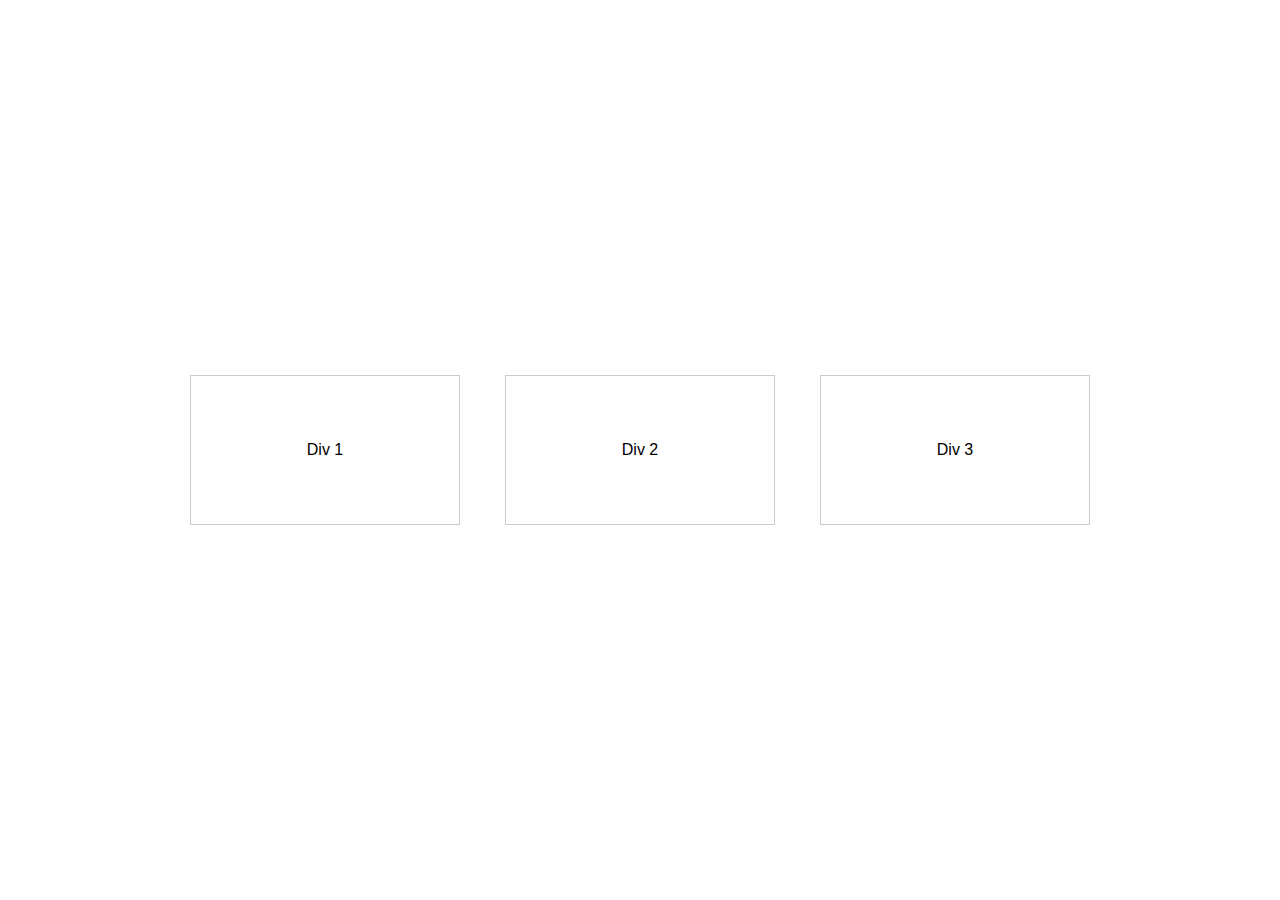
<file: 3divs/index.html>
<!DOCTYPE html>
<html lang="en">
<head>
  <meta charset="UTF-8">
  <meta name="viewport" content="width=device-width, initial-scale=1.0">
  <title>Centered Divs</title>
  <style>
    body {
      font-family: Arial, sans-serif;
      display: flex;
      justify-content: center;
      align-items: center;
      height: 100vh;
      margin: 0;
    }

    .container {
      display: flex;
      justify-content: space-between;
      width: 90%;
      max-width: 900px;
    }

    .box {
      display: flex;
      justify-content: center;
      align-items: center;
      flex-basis: 30%; 
      height: 150px; 
      border: 1px solid #ccc;
      box-sizing: border-box;
    }

    .box p {
      margin: 0;
    }
  </style>
</head>
<body>
  <div class="container">
    <div class="box">
      <p>Div 1</p>
    </div>
    <div class="box">
      <p>Div 2</p>
    </div>
    <div class="box">
      <p>Div 3</p>
    </div>
  </div>
</body>
</html>
</file>
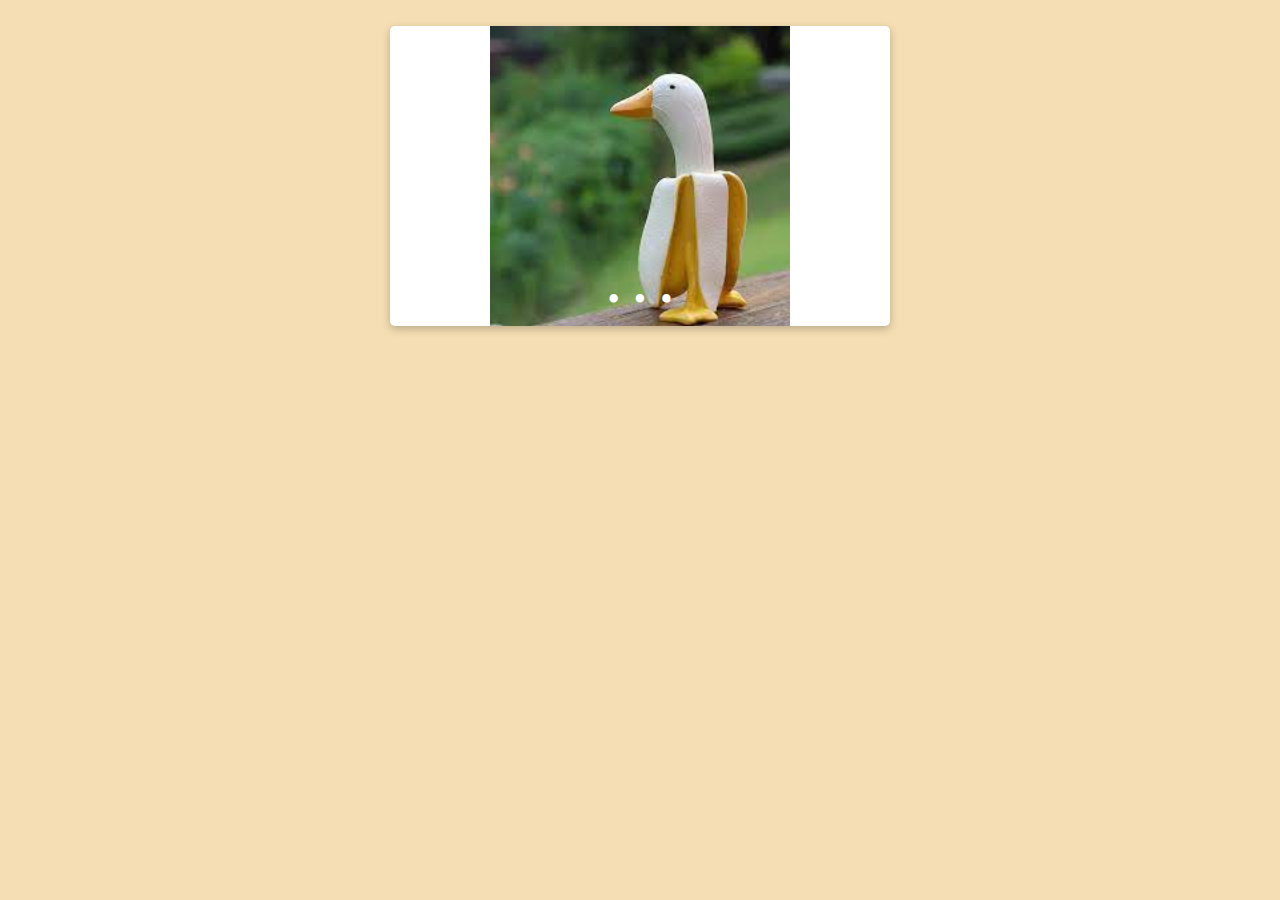
<file: 73_carrousel/index.html>
<!DOCTYPE html>
<html lang="en">
<head>
    <meta charset="UTF-8">
    <meta name="viewport" content="width=device-width, initial-scale=1.0">
    <title>Document</title>
    <link rel="stylesheet" href="style.css">
</head>
<body>
    <div class="carousel">
        <div class="carousel-inner">
            <input class="control" type="radio" id="carousel-1" name="carousel" aria-hidden="true" hidden="" checked="checked">
            <div class="slide">
                <img src="slide1.jpg">
            </div>
            <input class="control" type="radio" id="carousel-2" name="carousel" aria-hidden="true" hidden="">
            <div class="slide">
                <img src="slide2.jpg">
            </div>
            <input class="control" type="radio" id="carousel-3" name="carousel" aria-hidden="true" hidden="">
            <div class="slide">
                <img src="slide3.jpg">
            </div>
            <ol class="carousel-indicators">
                <li>
                    <label for="carousel-1" class="carousel-bullet">•</label>
                </li>
                <li>
                    <label for="carousel-2" class="carousel-bullet">•</label>
                </li>
                <li>
                    <label for="carousel-3" class="carousel-bullet">•</label>
                </li>
            </ol>
        </div>
    </div>
      
</body>
</html>
</file>
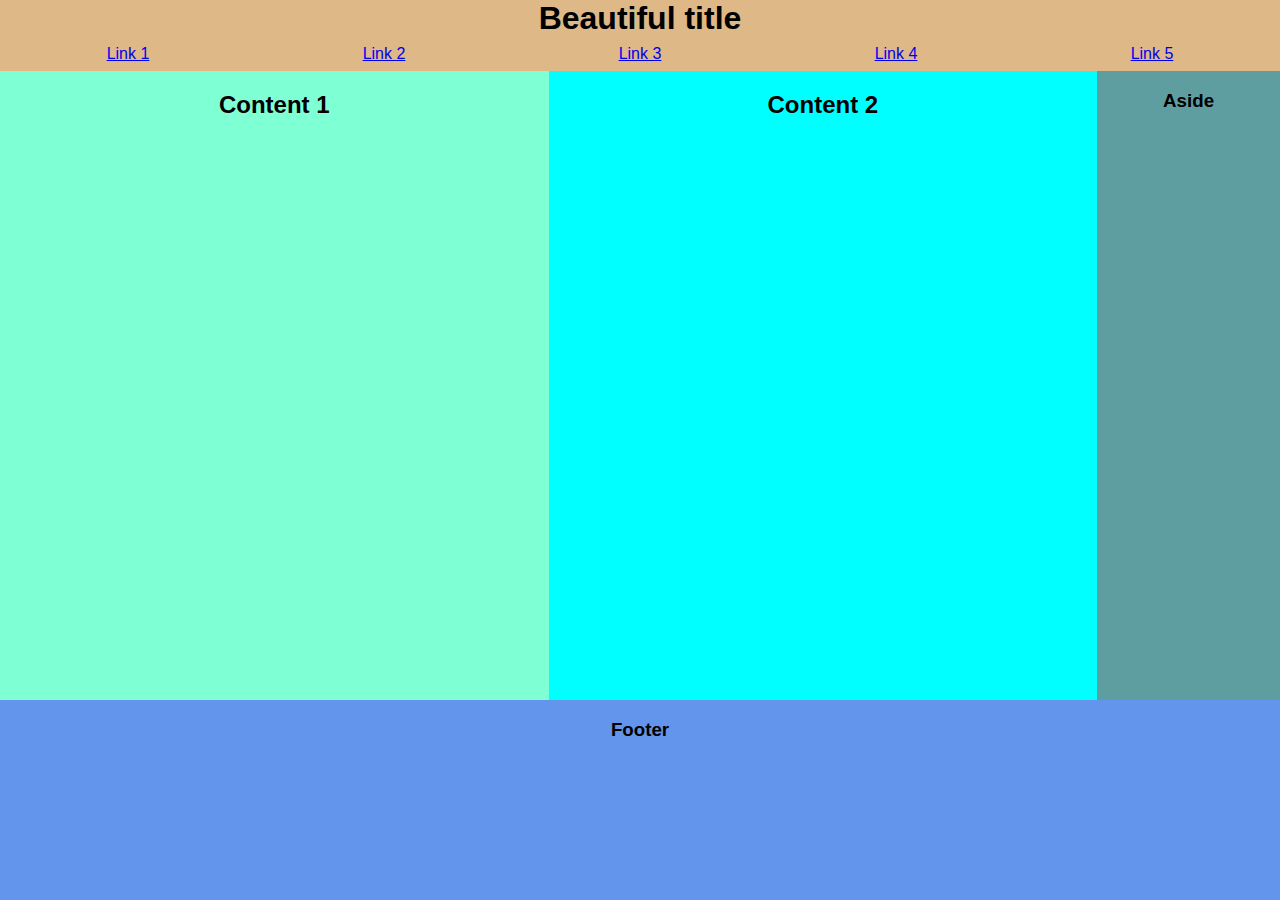
<file: 74_layout/index.html>
<!DOCTYPE html>
<html lang="en">
<head>
    <meta charset="UTF-8">
    <meta name="viewport" content="width=device-width, initial-scale=1.0">
    <title>Document</title>
    <link rel="stylesheet" href="style.css">
</head>
<body>
    <header>
        <h1>Beautiful title</h1>
        <nav>
            <ul>
                <li>
                    <a href="#link1">Link 1</a>
                </li>
                <li>
                    <a href="#link2">Link 2</a>
                </li>
                <li>
                    <a href="#link3">Link 3</a>
                </li>
                <li>
                    <a href="#link4">Link 4</a>
                </li>
                <li>
                    <a href="#link5">Link 5</a>
                </li>
            </ul>
        </nav>
    </header>
    <main>
        <section class="content1">
            <h2>Content 1</h2>
        </section>
        <section class="content2">
            <h2>Content 2</h2>
        </section>
        <aside>
            <h3>Aside</h3>
        </aside>
    </main>
    <footer>
        <h3>Footer</h3>
    </footer>
</body>
</html>
</file>
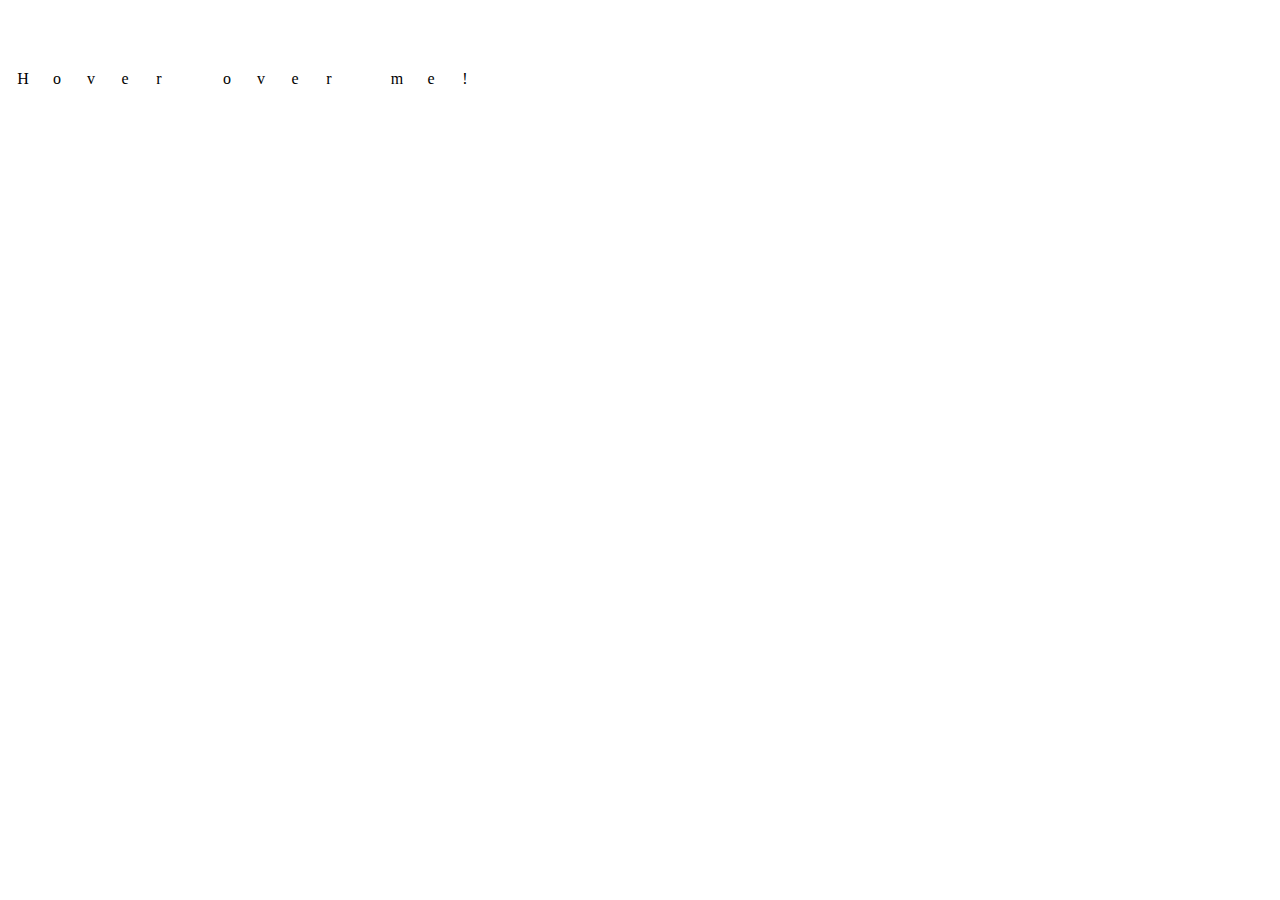
<file: 75_pop-up/index.html>
<!DOCTYPE html>
<html lang="en">

<head>
    <meta charset="UTF-8">
    <meta name="viewport" content="width=device-width, initial-scale=1.0">
    <title>Document</title>
    <link rel="stylesheet" href="style.css">
</head>

<body>
    <p class="word-pop">
        <span>H</span>
        <span>o</span>
        <span>v</span>
        <span>e</span>
        <span>r</span>
        <span> </span>
        <span>o</span>
        <span>v</span>
        <span>e</span>
        <span>r</span>
        <span> </span>
        <span>m</span>
        <span>e</span>
        <span>!</span>
    </p>

</body>

</html>
</file>
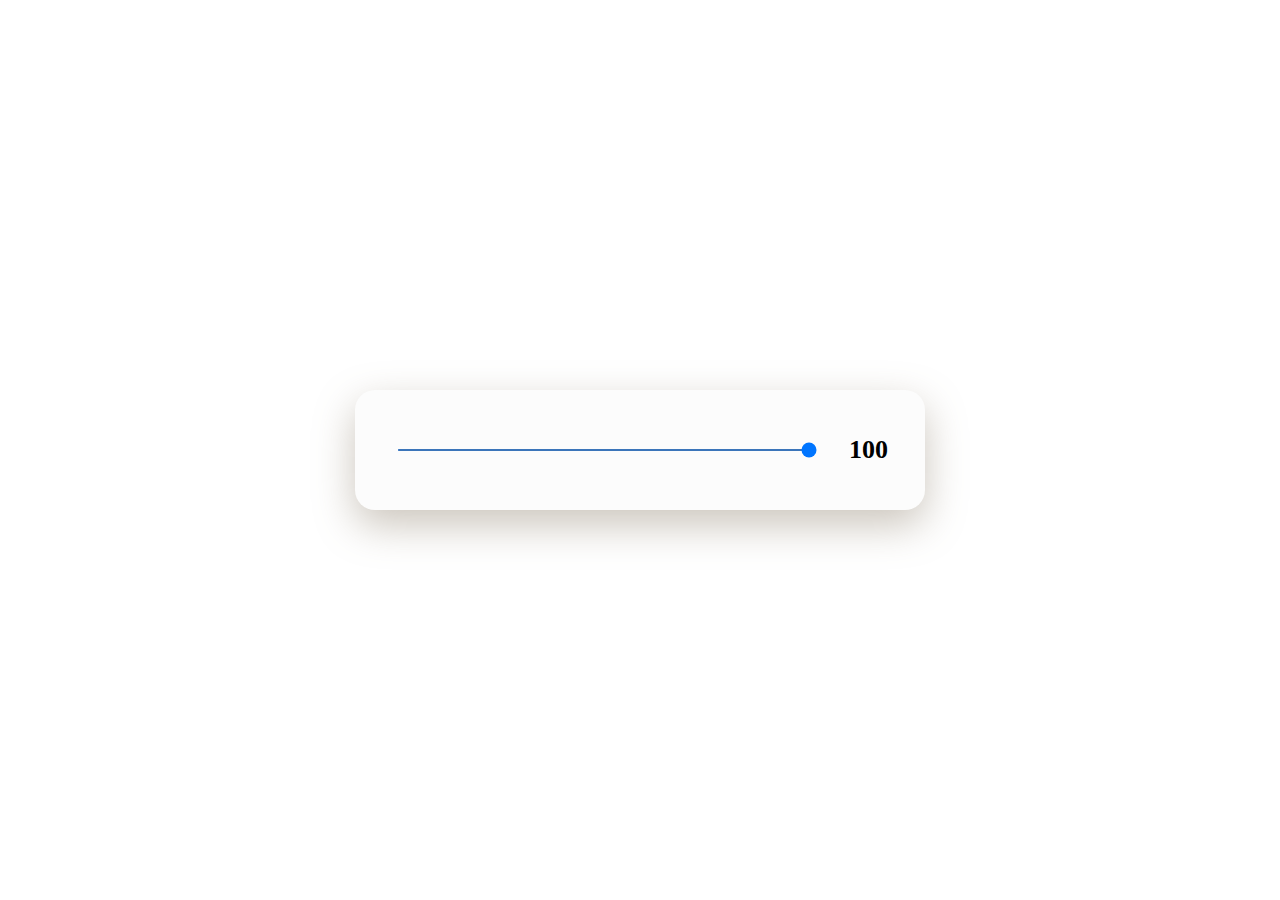
<file: 76_silder/index.html>
<!DOCTYPE html>
<html lang="en">

<head>
    <meta charset="UTF-8">
    <meta name="viewport" content="width=device-width, initial-scale=1.0">
    <title>Document</title>
    <link rel="stylesheet" href="style.css">
</head>

<body>
    <div class="slider">
        <input type="range" min="0" max="100" value="100" oninput="rangeValue.innerText = this.value">
        <p id="rangeValue">100</p>
    </div>
</body>

</html>
</file>
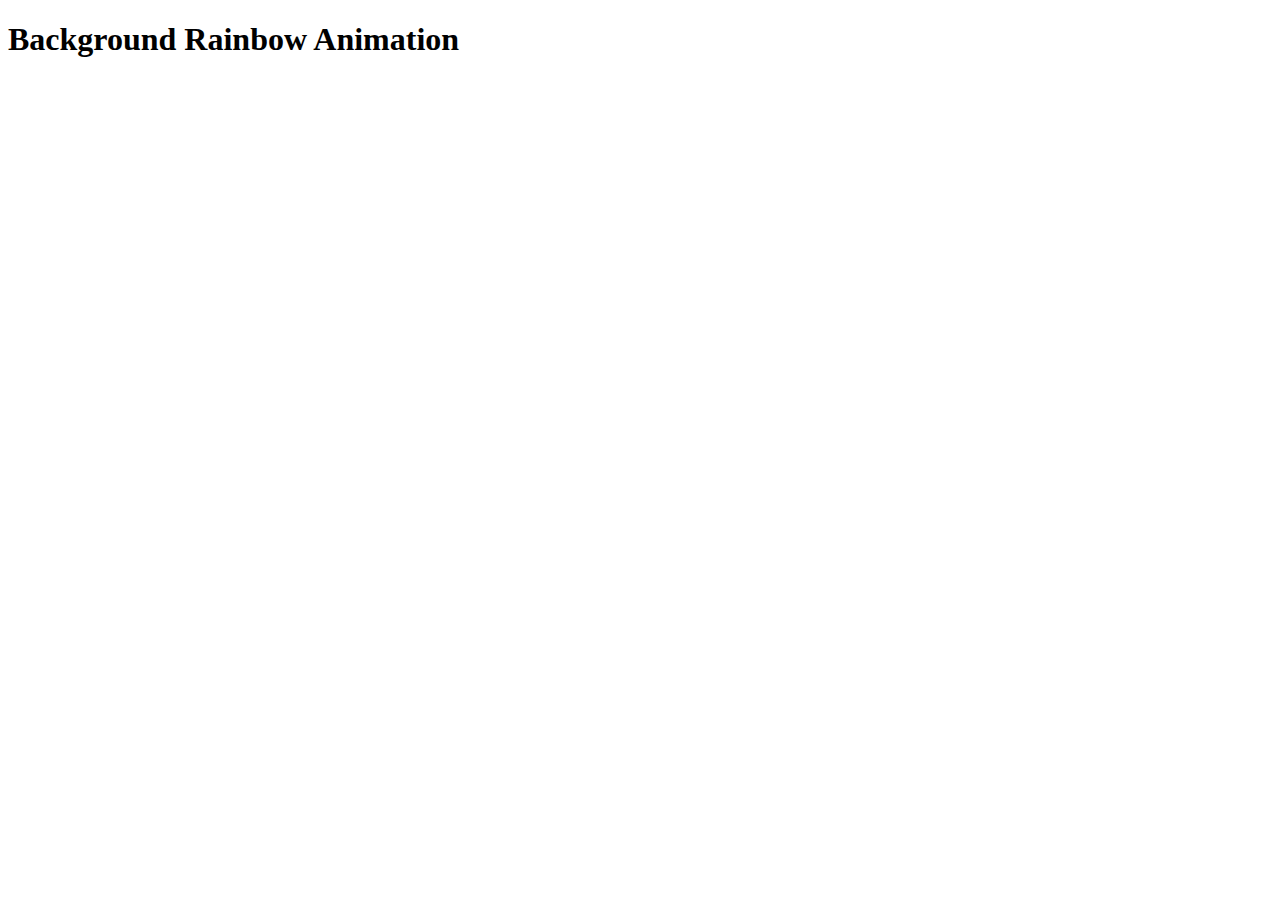
<file: 78_animation/index.html>
<!DOCTYPE html>
<html lang="en">
<head>
<meta charset="UTF-8">
<meta name="viewport" content="width=device-width, initial-scale=1.0">
<title>Background Rainbow Animation</title>
<link rel="stylesheet" href="style.css">
</head>
<body>
  <h1>Background Rainbow Animation</h1>
</body>
</html>
</file>
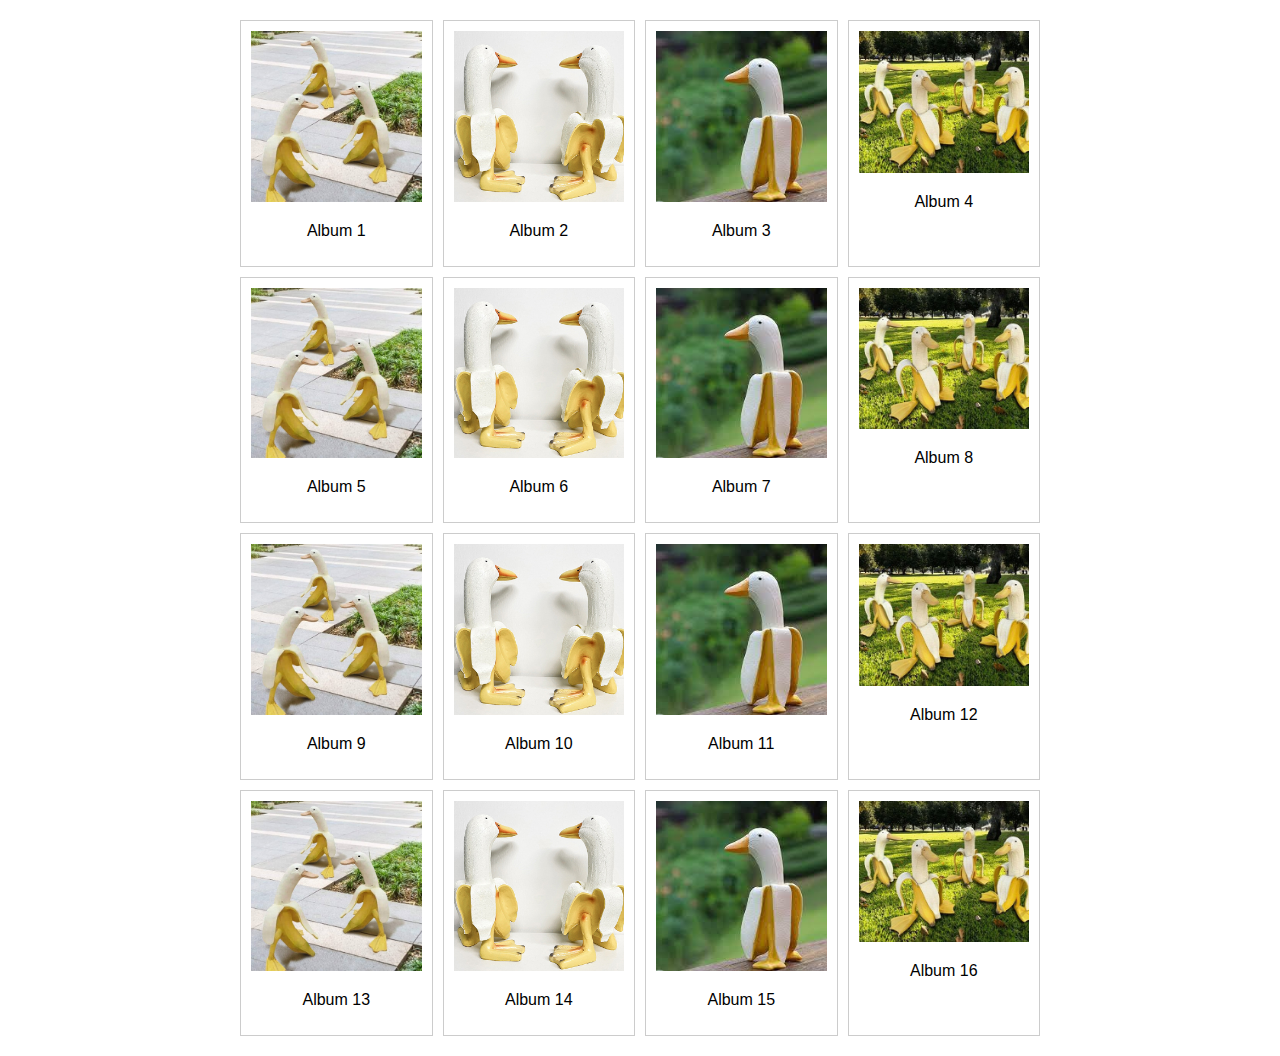
<file: 79_grid/index.html>
<!DOCTYPE html>
<html lang="en">
<head>
  <meta charset="UTF-8">
  <meta name="viewport" content="width=device-width, initial-scale=1.0">
  <title>Document</title>
  <link rel="stylesheet" href="style.css">
</head>
<body>
  <div class="album-grid">
    <div class="album">
      <img src="1.jpg" alt="Album 1">
      <p>Album 1</p>
    </div>
    <div class="album">
      <img src="2.jpg" alt="Album 2">
      <p>Album 2</p>
    </div>
    <div class="album">
      <img src="3.jpg" alt="Album 3">
      <p>Album 3</p>
    </div>
    <div class="album">
      <img src="4.jpg" alt="Album 4">
      <p>Album 4</p>
    </div>
    <div class="album">
      <img src="1.jpg" alt="Album 5">
      <p>Album 5</p>
    </div>
    <div class="album">
      <img src="2.jpg" alt="Album 6">
      <p>Album 6</p>
    </div>
    <div class="album">
      <img src="3.jpg" alt="Album 7">
      <p>Album 7</p>
    </div>
    <div class="album">
      <img src="4.jpg" alt="Album 8">
      <p>Album 8</p>
    </div>
    <div class="album">
      <img src="1.jpg" alt="Album 9">
      <p>Album 9</p>
    </div>
    <div class="album">
      <img src="2.jpg" alt="Album 10">
      <p>Album 10</p>
    </div>
    <div class="album">
      <img src="3.jpg" alt="Album 11">
      <p>Album 11</p>
    </div>
    <div class="album">
      <img src="4.jpg" alt="Album 12">
      <p>Album 12</p>
    </div>
    <div class="album">
      <img src="1.jpg" alt="Album 13">
      <p>Album 13</p>
    </div>
    <div class="album">
      <img src="2.jpg" alt="Album 14">
      <p>Album 14</p>
    </div>
    <div class="album">
      <img src="3.jpg" alt="Album 15">
      <p>Album 15</p>
    </div>
    <div class="album">
      <img src="4.jpg" alt="Album 16">
      <p>Album 16</p>
    </div>
  </div>
</body>
</html>
</file>
<file: 73_carrousel/style.css>
html, body {
    margin: 0px;
    padding: 0px;
    background: wheat;
    display: flex;
    width: 100%;
    justify-content: center;
}

.carousel {
    position: relative;
    height: 300px;
    width: 500px;
    margin-top: 26px;
    box-shadow: rgba(0, 0, 0, 0.24) 0px 3px 8px;
    background-color: #ffffff;
    border-radius: 5px;
}

.carousel-inner {
    display: flex;
    justify-content: center;
    position: relative;
    overflow: hidden;
    width: 100%;
}

.control:checked + .slide {
    position: static;
    opacity: 100;
}

.slide {
    position: absolute;
    opacity: 0;
    -webkit-transition: opacity 0.6s ease-out;
    transition: opacity 0.6s ease-out;
}

.slide img {
    display: block;
    height: 300px;
    width: auto;
}

#carousel-1:checked ~ .control-1,
#carousel-2:checked ~ .control-2,
#carousel-3:checked ~ .control-3 {
    display: block;
}

.carousel-indicators {
    list-style: none;
    margin: 0;
    padding: 0;
    position: absolute;
    bottom: 2%;
    left: 0;
    right: 0;
    text-align: center;
    z-index: 10;
}

.carousel-indicators li {
    display: inline-block;
    margin: 0 5px;
}

.carousel-bullet {
    color: #fff;
    cursor: pointer;
    display: block;
    font-size: 35px;
}

.carousel-bullet:hover {
    color: #aaaaaa;
}

#carousel-1:checked ~ .control-1 ~ .carousel-indicators li:nth-child(1) .carousel-bullet,
#carousel-2:checked ~ .control-2 ~ .carousel-indicators li:nth-child(2) .carousel-bullet,
#carousel-3:checked ~ .control-3 ~ .carousel-indicators li:nth-child(3) .carousel-bullet {
    color: #428bca;
}
</file>
<file: 74_layout/style.css>
/* Starting and logic */
html,body{
    margin: 0;
    padding: 0;
    height: 100%;
    font-family: Helvetica;
}
main,
footer,
nav ul, 
header{
    display: flex;
    flex-flow: row wrap;
    justify-content: space-between;
    --columns: 7;
}
section,
aside,
nav li,
nav,
header h1,
footer h3{
    --width: 1;
    --initialbasis: calc(var(--width, 0) / var(--columns, 16) * 100%);
    --gap-constant: 0.0%;
    --gap: calc(calc(var(--columns, 16) - var(--width, 0)) * var(--gap-constant));
    flex-basis: calc(var(--initialbasis) - var(--gap));
}
/* layout */
body{
    display: flex;
    flex-flow: column;
}
header{
    background-color: burlywood;
}
main{
    align-items: center;
    flex-grow: 1;
}
footer {
    width: 100%;
    height: 200px;
    background-color: cornflowerblue;
}
/* Content */
header h1{
    --width: 7;
    text-align: center;
    margin: 0;
}
nav{
    --width: 7;
}
nav ul{
    --columns: 5;
    padding-left: 0;
    margin: 0;
}
nav li{
    list-style-type: none;
    text-align: center;
    padding: 0.5rem 0rem 0.5rem;
}
main section{
    --width: 3;
    overflow: auto;
}
.content1{
    background-color: aquamarine;
    height: 100%;
}
.content2{
    background-color: aqua;
    height: 100%;
}
aside{
    background-color: cadetblue;
    height: 100%;
}
footer h3{
    --width: 7;
}
/* style */
h2,
h3{
    text-align: center;
}
</file>
<file: 75_pop-up/style.css>
.word-pop {
    display: inline-block;
    font-family: Verdana;
    white-space: nowrap;
    line-height: 60px;
}

.word-pop span {
    display: inline-block;
    width: 30px;
    height: 60px;
    text-align: center;
    transition: font-size 0.3s, line-height 0.3s;
}

.word-pop span:hover {
    font-size: 40px;
    line-height: 40px;
}
</file>
<file: 76_silder/style.css>
.slider {
    position: absolute;
    top: 50%;
    left: 50%;
    transform: translate(-50%, -50%);
    width: 500px;
    height: 60px;
    padding: 30px;
    padding-left: 40px;
    background: #fcfcfc;
    border-radius: 20px;
    display: flex;
    align-items: center;
    box-shadow: 0px 15px 40px #7E6D5766;
}

.slider p {
    font-size: 26px;
    font-weight: 600;
    font-family: Open Sans;
    padding-left: 30px;
    color: black;
}

.slider input[type="range"] {
    width: 420px;
    height: 2px;
    background: black;
    border: none;
    outline: none;
}
</file>
<file: 78_animation/style.css>
@keyframes bg-rainbow {
  0%, 100% {background-color: #000;}
  12% {background-color: #00f;}
  25% {background-color: #0ff;}
  37% {background-color: #0f0;}
  50% {background-color: #ff0;}
  62% {background-color: #fff;}
  65% {background-color: #f0f;}
  75% {background-color: #f0f;}
  87% {background-color: #f00;}
}

body {
  animation: bg-rainbow 10s infinite;
}
</file>
<file: 79_grid/style.css>
body {
    font-family: Arial, sans-serif;
    margin: 0;
    padding: 20px;
  }

  .album-grid {
    display: grid;
    grid-template-columns: repeat(4, 1fr);
    grid-gap: 10px;
    max-width: 800px;
    margin: 0 auto;
  }

  .album {
    border: 1px solid #ccc;
    padding: 10px;
    box-sizing: border-box;
    text-align: center;
  }

  .album img {
    max-width: 100%;
    height: auto;
  }
  
  @media screen and (max-width: 768px) {
    .album-grid {
      grid-template-columns: repeat(3, 1fr);
    }
  }

  @media screen and (max-width: 480px) {
    .album-grid {
      grid-template-columns: repeat(2, 1fr);
    }
  }
</file>
